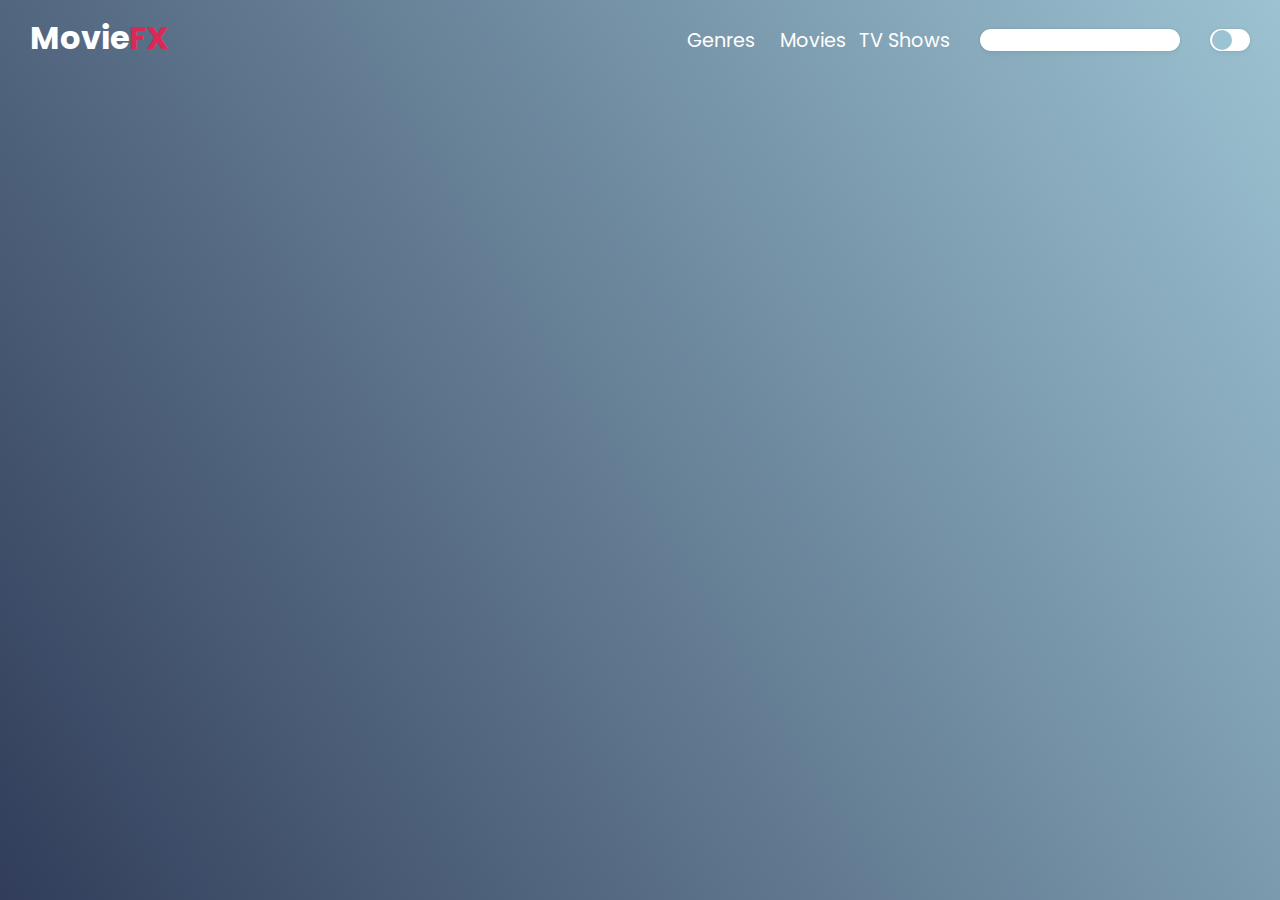
<file: index.html>
<!DOCTYPE html>
<html lang="en">
<head>
    <meta charset="UTF-8">
    <meta name="viewport" content="width=device-width, initial-scale=1.0">
    <!-- Google Font -->
    <!-- <link rel="preconnect" href="https://fonts.gstatic.com">
    <link href="https://fonts.googleapis.com/css2?family=Open+Sans&display=swap" rel="stylesheet"> -->

    <link rel="preconnect" href="https://fonts.gstatic.com">
    <link href="https://fonts.googleapis.com/css2?family=Poppins&display=swap" rel="stylesheet">


    <!-- Font Awesome (Icons) -->
    <link rel="stylesheet" href="https://cdnjs.cloudflare.com/ajax/libs/font-awesome/5.11.1/css/all.min.css" integrity="sha512-SUwyLkI1Wgm4aEZkDkwwigXaOI2HFLy1/YW73asun4sfvlkB9Ecl99+PHfCnfWD0FJjIuFTvWMM7BZPXCckpAA==" crossorigin="anonymous" />
    <!-- css & js -->
    <link rel="stylesheet" href="./Styles/style.css">
    <script src="app.js" defer></script>
    <title> MovieFx </title>

</head>
<body>
    <div class="body__wrapper">
        <!-- Nav Section -->
        <nav class="navbar">
            <div class="navbar__container">
                <div class="navbar__logo">
                    <a class="logo__link" href="index.html">
                        <h1 class="logo">Movie<span>FX</span><i class="fas fa-search"></i></h1>
                    </a>
                </div>
                <div class="navbar__rightside">
                    <ul class="navbar__menu">
                        <li class="navbar__link" id="genresLink">Genres</li>
                        <li class="navbar__link" id="trendingLink">Movies</li>
                        <li class="navbar__link" id="tvLink">TV Shows</li>
                    </ul>
                    <form class="navbar__searchbox">
                        <input type="text" class="searchbox__input">
                        <button type="submit" class="searchbox__submitbutton">
                            <i class="fas fa-search"></i>
                        </button>
                    </form>
                    <button class="navbar__darkmode">
                        <div class="darkmode__toggle">
                            <i class="fas fa-moon"></i>
                        </div>
                    </button>
                </div>
                <!-- Mobile Nav Section -->
                <div class="navbar__mobileSearch">
                    <div class="mobileSearch__logo">
                        <a class="mobileSearch__logoLink" href="Index.html">
                            <h1 class="logo">Movie<span>FX</span></h1>
                            <i class="fas fa-search"></i>
                        </a>
                    </div>
                    <input type="text" placeholder="" class="mobileSearch__input">
                    <div class="mobileSearch__hamburger">
                        <span class="hamburger__bar"></span>
                        <span class="hamburger__bar"></span>
                        <span class="hamburger__bar"></span>
                    </div>
                </div>
            </div>
        </nav>
        <!-- Main Body -->
        <div class="content">
            
        </div>
    </div>
</body>
</html>
</file>
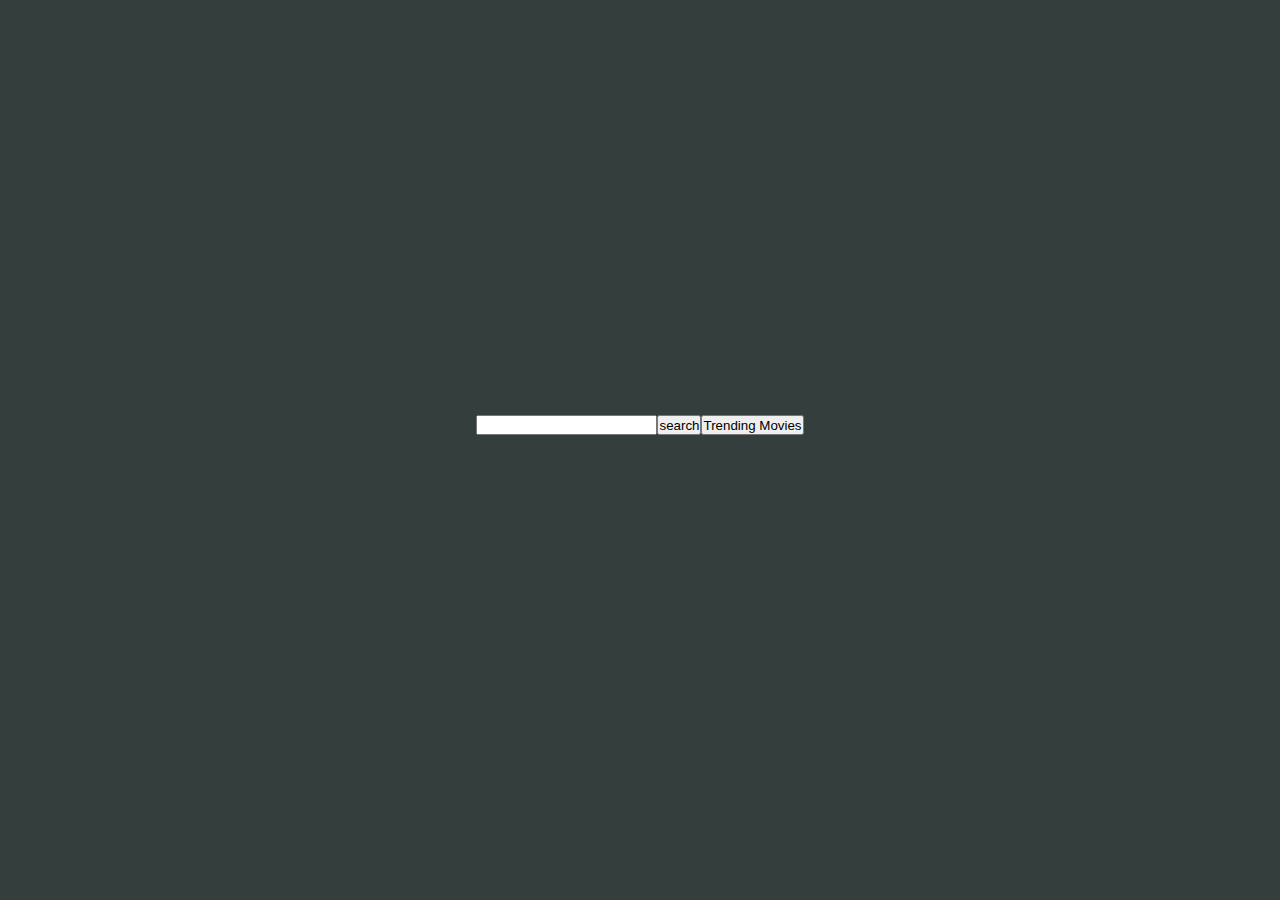
<file: FetchAPITesting/index.html>
<!DOCTYPE html>
<html lang="en">
<head>
    <meta charset="UTF-8">
    <meta name="viewport" content="width=device-width, initial-scale=1.0">
    <link rel="stylesheet" href="./style.css">
    <script src="app.js" defer></script>
    <title>Document</title>
</head>
<body>
    <div class="content">
        <div class="inputDiv">
            <input class="searchBox" type="text">
            <button class="searchButton" >search</button>
            <button class="trendingButton">Trending Movies</button>
        </div>
     
        <div class="movieSearchResults">
            
        </div>
    </div>
    
</body>
</html>
</file>
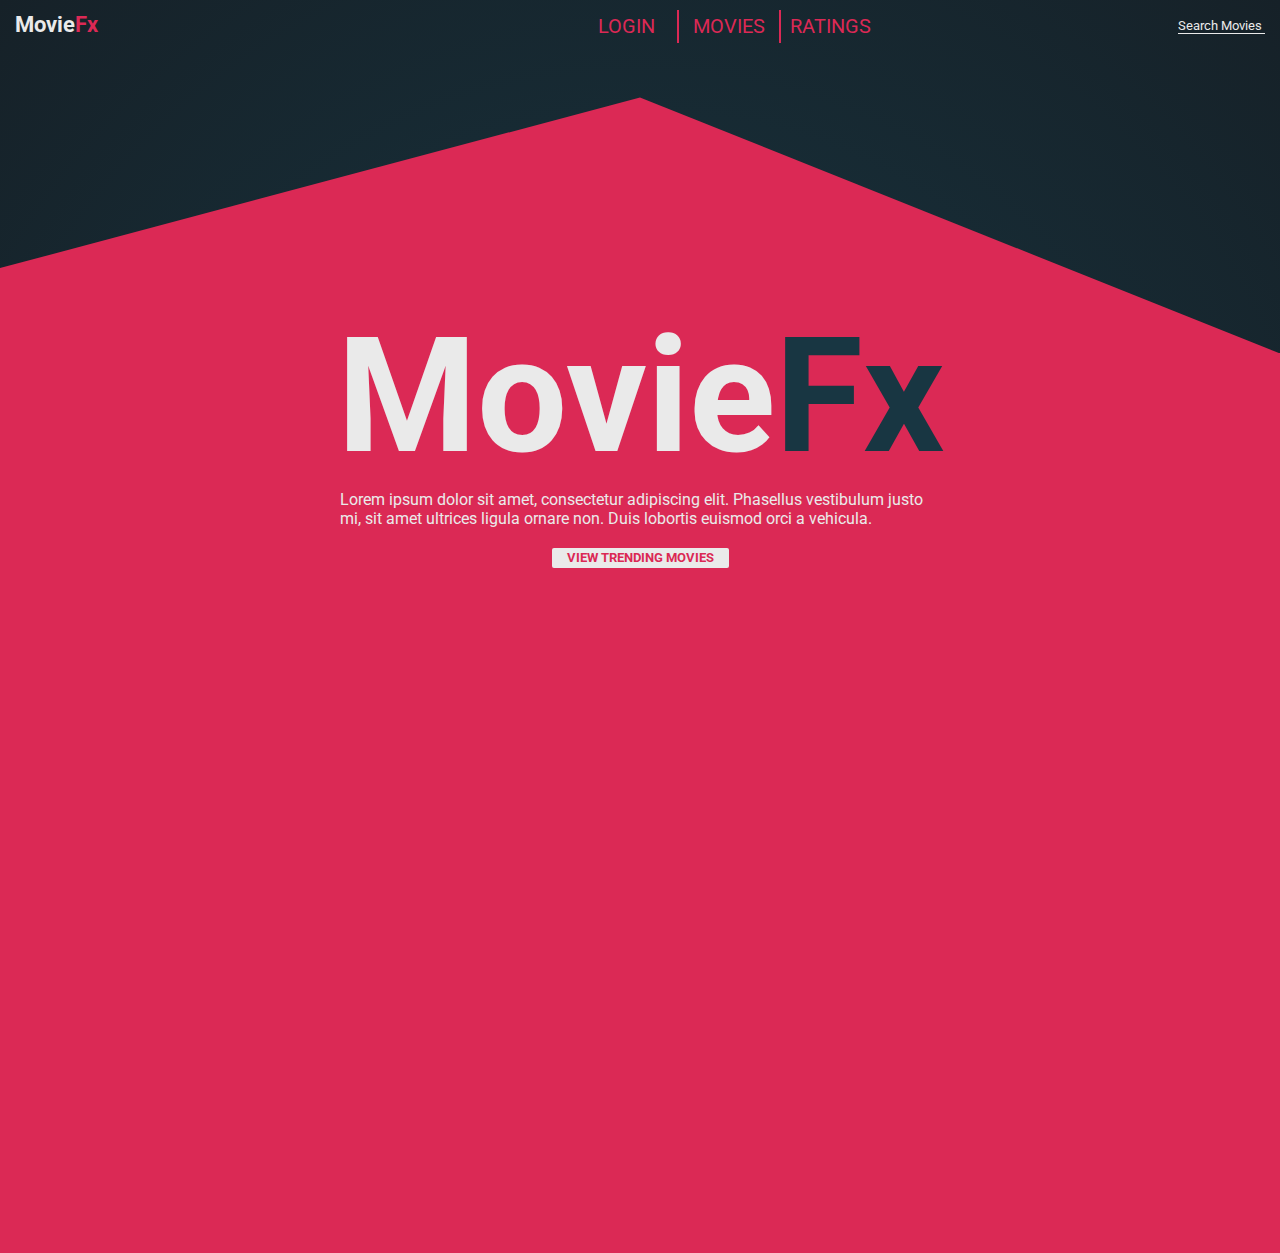
<file: jsMovies1.0/index.html>
<!DOCTYPE html>
<html lang="en">
<head>
    <meta charset="UTF-8">
    <meta name="viewport" content="width=device-width, initial-scale=1.0">
    <link rel="preconnect" href="https://fonts.gstatic.com">
    <link href="https://fonts.googleapis.com/css2?family=Roboto&display=swap" rel="stylesheet">
    <script src="app.js" defer></script>
    <link rel="stylesheet" href="style.css">
    <title>Movie Picker</title>
</head>
<body class="defaultBody">
    <header>
        <div class="logoContainer">
            <a class="logoLink" href="index.html">
                <h1 class="toolbarTitle"><span class="toolbarMovie">Movie</span>Fx</h1>
            </a>
        </div>
        <div class="toolBar">
            <ul>
                <li><button class="toolbarButtons">Login</button></li>
                <li class="divider"></li>
                <li><button class="toolbarButtons">Movies</button></li>
                <li class="divider"></li>
                <li><button class="toolbarButtons">Ratings</button></li>
            </ul>
        </div>
        <form class="inputContainer">
            <input placeholder="Search Movies" class="searchBar" type="text">
        </form>
        
    </header>

    <div class="content">

        <div class="svgContainer">
            <svg class="svgShape" xmlns="http://www.w3.org/2000/svg" viewBox="0 0 1440 320"><path fill="#DB2955" fill-opacity="1" d="M0,224L720,32L1440,320L1440,320L720,320L0,320Z"></path></svg>
        </div>

        <div class="raspberryBody">
            <div class="centralContentContainer">
                <div class="titleContainer">
                    <h1 class="mainTitle"><span class="movie">Movie</span>Fx</h1>
                </div>
                <p class="description">
                    Lorem ipsum dolor sit amet, consectetur adipiscing elit. 
                    Phasellus vestibulum justo mi, sit amet ultrices ligula 
                    ornare non. Duis lobortis euismod orci a vehicula. 
                </p>
    
                <button id="movieModeButton" class="viewMoviesButton">View Trending Movies</button>
            </div>
        </div>
    </div>   

    <div class="raspberryFooter">
        
    </div>

</body>
</html>
</file>
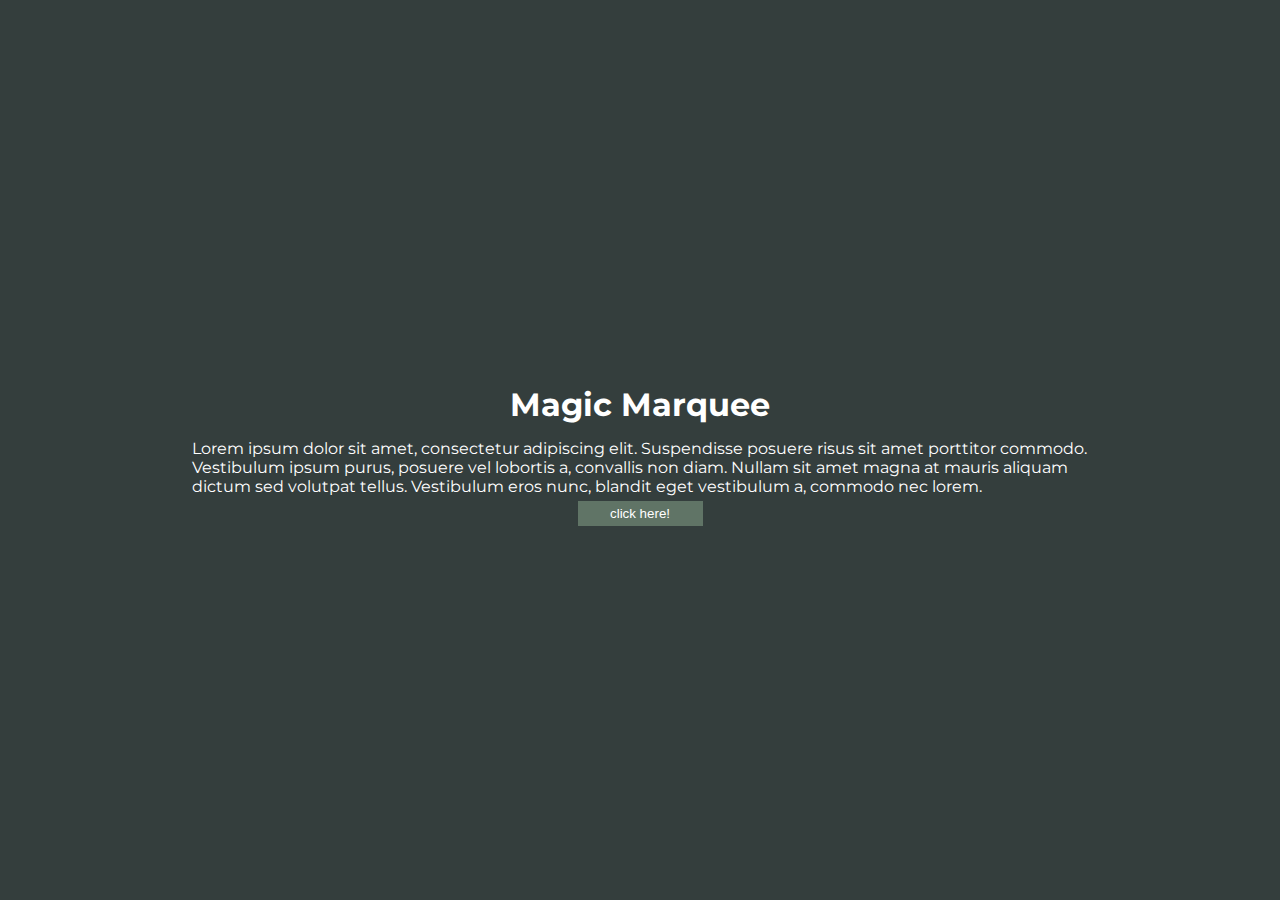
<file: AnimationTesting/test.html>
<!DOCTYPE html>
<html lang="en">
<head>
    <meta charset="UTF-8">
    <meta name="viewport" content="width=device-width, initial-scale=1.0">
    <link rel="preconnect" href="https://fonts.gstatic.com">
    <link href="https://fonts.googleapis.com/css2?family=Montserrat&display=swap" rel="stylesheet">
    <link rel="stylesheet" href="test.css">
    <script src="test.js" defer></script>
    <title>Document</title>
</head>
<body>
    <div class="contentContainer">
        <div class="textContainer">
            <h1>Magic Marquee</h1>
            <p>Lorem ipsum dolor sit amet, consectetur adipiscing elit. 
                Suspendisse posuere risus sit amet porttitor commodo. 
                Vestibulum ipsum purus, posuere vel lobortis a, 
                convallis non diam. Nullam sit amet magna at mauris aliquam 
                dictum sed volutpat tellus. Vestibulum eros nunc, blandit eget 
                vestibulum a, commodo nec lorem. 
            </p>
            <button class="button">click here!</button>
        </div>
    </div>
</body>
</html>
</file>
<file: Styles/style.css>
/* Variables & General Page Styling */
:root {
  --raspberry: #DB2955;
  --darkRaspberry: #C02148;
  --gunmetal: #183642;
  --spaceCadet: #313d5a;
  --darkSpaceCadet: #232b40;
  --midSpaceCadet: #465780;
  --lavenderBlue: #CBC5EA;
  --mixSpaceCadet: #5b7189;
  --platinum: #EAEAEA;
  --celadonGreen: #048A81;
  --modifiedSpaceCadet: #9cc3d2;
  font-size: 16px;
}

*, *::before, *::after {
  -webkit-box-sizing: border-box;
          box-sizing: border-box;
  padding: 0;
  margin: 0;
}

/* Body Styling*/
body, html {
  -webkit-box-sizing: inherit;
          box-sizing: inherit;
  height: 100%;
  width: 100%;
  font-family: 'Poppins', sans-serif;
}

.body__wrapper {
  height: -webkit-fit-content;
  height: -moz-fit-content;
  height: fit-content;
  min-height: 100%;
  width: 100%;
  background-color: var(--spaceCadet);
  background: #313d5a;
  background: linear-gradient(58deg, #313d5a 0%, #9cc3d2 100%);
  display: -webkit-box;
  display: -ms-flexbox;
  display: flex;
  -webkit-box-orient: vertical;
  -webkit-box-direction: normal;
      -ms-flex-direction: column;
          flex-direction: column;
  -webkit-box-align: center;
      -ms-flex-align: center;
          align-items: center;
  overflow-y: scroll;
  overflow-x: hidden;
  position: relative;
  height: 100%;
  /* background: rgb(49,61,90);
    background: linear-gradient(145deg, rgba(49,61,90,1) 0%, rgba(4,138,129,1) 100%); */
  /* background-color: var(--gunmetal);
    background: rgb(24,54,66);
    background: radial-gradient(circle, rgba(24,54,66,1) 0%, rgba(22,33,40,1) 100%); */
}

/* Animations */
@-webkit-keyframes moveUp {
  0% {
    margin-top: 0px;
    opacity: 1;
  }
  50% {
    opacity: 0.97;
  }
  100% {
    margin-top: -700px;
    opacity: 0;
  }
}
@keyframes moveUp {
  0% {
    margin-top: 0px;
    opacity: 1;
  }
  50% {
    opacity: 0.97;
  }
  100% {
    margin-top: -700px;
    opacity: 0;
  }
}

#animationUp {
  -webkit-animation: moveUp 500ms forwards ease;
          animation: moveUp 500ms forwards ease;
}

@-webkit-keyframes posterUp {
  0% {
    margin-top: 500px;
    opacity: 0;
  }
  40% {
    opacity: 0;
  }
  100% {
    margin-top: 0px;
    opacity: 1;
  }
}

@keyframes posterUp {
  0% {
    margin-top: 500px;
    opacity: 0;
  }
  40% {
    opacity: 0;
  }
  100% {
    margin-top: 0px;
    opacity: 1;
  }
}

#posterAnimationUp {
  -webkit-animation: posterUp 500ms forwards;
          animation: posterUp 500ms forwards;
}

/* Navbar */
.navbar {
  height: 80px;
  width: 100%;
  display: -webkit-box;
  display: -ms-flexbox;
  display: flex;
  -webkit-box-pack: center;
      -ms-flex-pack: center;
          justify-content: center;
}

.navbar__container {
  width: 100%;
  max-width: 1300px;
  height: 80px;
  display: -webkit-box;
  display: -ms-flexbox;
  display: flex;
  -webkit-box-pack: justify;
      -ms-flex-pack: justify;
          justify-content: space-between;
  -webkit-box-align: center;
      -ms-flex-align: center;
          align-items: center;
}

/* Navbar logo */
.navbar__logo {
  height: 80px;
  margin: auto 30px;
  display: -webkit-box;
  display: -ms-flexbox;
  display: flex;
  -webkit-box-align: center;
      -ms-flex-align: center;
          align-items: center;
  position: relative;
  z-index: 99;
}

.navbar__logo .fa-search {
  color: var(--platinum);
  font-size: 1.65rem;
}

.logo__link {
  text-decoration: none;
}

.logo {
  color: white;
  font-size: 2rem;
  padding-bottom: 4px;
}

.navbar__logo span {
  color: var(--raspberry);
}

/* Navbar list + search + darkmode */
.navbar__rightside {
  height: 80px;
  width: -webkit-fit-content;
  width: -moz-fit-content;
  width: fit-content;
  display: -webkit-box;
  display: -ms-flexbox;
  display: flex;
  -webkit-box-align: center;
      -ms-flex-align: center;
          align-items: center;
  position: relative;
  z-index: 1;
}

/* Navbar List */
.navbar__menu {
  height: 100%;
  width: 275px;
  font-size: 1.2rem;
  list-style: none;
  display: -webkit-box;
  display: -ms-flexbox;
  display: flex;
  -webkit-box-orient: horizontal;
  -webkit-box-direction: normal;
      -ms-flex-direction: row;
          flex-direction: row;
  -webkit-box-pack: justify;
      -ms-flex-pack: justify;
          justify-content: space-between;
  -webkit-box-align: center;
      -ms-flex-align: center;
          align-items: center;
}

.navbar__link {
  display: -webkit-box;
  display: -ms-flexbox;
  display: flex;
  -webkit-box-align: center;
      -ms-flex-align: center;
          align-items: center;
  -webkit-box-pack: center;
      -ms-flex-pack: center;
          justify-content: center;
  height: 60%;
  width: 100%;
  color: white;
  -webkit-transition: color 250ms ease-in-out;
  transition: color 250ms ease-in-out;
  font-size: 1.2rem;
  cursor: pointer;
  position: relative;
}

.navbar__link::after {
  position: absolute;
  content: '';
  background: var(--raspberry);
  height: 2px;
  bottom: 0;
  -webkit-transition: width 250ms ease-in-out, left 250ms ease-in-out;
  transition: width 250ms ease-in-out, left 250ms ease-in-out;
  width: 0;
  left: 50%;
}

.navbar__link:hover::after {
  width: 100%;
  left: 0;
}

.navbar__link:hover {
  color: var(--raspberry);
}

/* Navbar Search */
.navbar__searchbox {
  height: 22.5px;
  width: 200px;
  margin-left: 30px;
  outline: none;
  border: transparent solid;
  background-color: #fff;
  border-radius: 20px;
  padding: 0px 4px;
  display: -webkit-box;
  display: -ms-flexbox;
  display: flex;
  -webkit-box-align: center;
      -ms-flex-align: center;
          align-items: center;
  -webkit-box-pack: justify;
      -ms-flex-pack: justify;
          justify-content: space-between;
  -webkit-box-shadow: 0 0 1px 1px rgba(0, 0, 0, 0.03), 0 0 2px 2px rgba(0, 0, 0, 0.02), 0 4px 4px rgba(0, 0, 0, 0.01), 0 6px 8px rgba(0, 0, 0, 0.01);
          box-shadow: 0 0 1px 1px rgba(0, 0, 0, 0.03), 0 0 2px 2px rgba(0, 0, 0, 0.02), 0 4px 4px rgba(0, 0, 0, 0.01), 0 6px 8px rgba(0, 0, 0, 0.01);
}

.navbar__searchbox:hover .fa-search {
  color: var(--raspberry);
}

.searchbox__input {
  background-color: transparent;
  border: none;
  outline: none;
  width: 85%;
  height: 100%;
  color: var(--spaceCadet);
}

.searchbox__submitbutton {
  border: none;
  background-color: transparent;
  outline: none;
}

.fa-search {
  color: var(--spaceCadet);
  cursor: pointer;
}

/* Navbar darkmode toggle */
.navbar__darkmode {
  width: 40px;
  height: 22.5px;
  background-color: white;
  margin: auto 30px;
  border: transparent 3px solid;
  border-radius: 25px;
  display: -webkit-box;
  display: -ms-flexbox;
  display: flex;
  -webkit-box-pack: center;
      -ms-flex-pack: center;
          justify-content: center;
  -webkit-box-align: center;
      -ms-flex-align: center;
          align-items: center;
  cursor: pointer;
  -webkit-box-shadow: 0 0 1px 1px rgba(0, 0, 0, 0.03), 0 0 2px 2px rgba(0, 0, 0, 0.02), 0 4px 4px rgba(0, 0, 0, 0.01), 0 6px 8px rgba(0, 0, 0, 0.01);
          box-shadow: 0 0 1px 1px rgba(0, 0, 0, 0.03), 0 0 2px 2px rgba(0, 0, 0, 0.02), 0 4px 4px rgba(0, 0, 0, 0.01), 0 6px 8px rgba(0, 0, 0, 0.01);
}

.navbar__darkmode:hover .fa-moon {
  color: var(--raspberry);
}

.navbar__darkmode:focus {
  outline: none;
}

.darkmode__toggle {
  height: 19.5px;
  width: 19.5px;
  background-color: var(--modifiedSpaceCadet);
  border-radius: 25px;
  margin-right: 15px;
  margin-left: -1px;
  display: -webkit-box;
  display: -ms-flexbox;
  display: flex;
  -webkit-box-pack: center;
      -ms-flex-pack: center;
          justify-content: center;
  -webkit-box-align: center;
      -ms-flex-align: center;
          align-items: center;
  -webkit-transition: all 250ms ease;
  transition: all 250ms ease;
  -webkit-transition-timing-function: cubic-bezier(0, 1.78, 0.61, 0.76);
          transition-timing-function: cubic-bezier(0, 1.78, 0.61, 0.76);
}

.darkmode__toggle.active {
  margin-right: -0.5px;
  margin-left: 15px;
}

.fa-moon {
  color: var(--spaceCadet);
  margin-left: -1px;
}

.fa-moon.active {
  color: var(--raspberry);
  margin-left: -1px;
}

.navbar__mobileSearch {
  display: none;
}

/* Main Content */
.content {
  height: 100%;
  width: 100%;
  display: -webkit-box;
  display: -ms-flexbox;
  display: flex;
  -webkit-box-pack: center;
      -ms-flex-pack: center;
          justify-content: center;
  -webkit-box-align: center;
      -ms-flex-align: center;
          align-items: center;
}

.content__container {
  height: 100%;
  width: 90%;
  max-width: 1300px;
}

/* Movie Mode Elements */
.content__container {
  margin: 5px;
  width: auto;
  max-width: 1200px;
  display: -webkit-box;
  display: -ms-flexbox;
  display: flex;
  -webkit-box-pack: center;
      -ms-flex-pack: center;
          justify-content: center;
  -ms-flex-wrap: wrap;
      flex-wrap: wrap;
  position: relative;
  z-index: 0;
}

.moviePosters {
  margin: 10px 10px;
  border-radius: 10px;
  width: -webkit-fit-content;
  width: -moz-fit-content;
  width: fit-content;
  height: 275px;
  -webkit-transition: -webkit-transform 200ms ease-in-out;
  transition: -webkit-transform 200ms ease-in-out;
  transition: transform 200ms ease-in-out;
  transition: transform 200ms ease-in-out, -webkit-transform 200ms ease-in-out;
  cursor: pointer;
  position: relative;
  overflow: hidden;
}

.moviePosters::after {
  content: '';
  display: block;
  position: absolute;
  z-index: 1;
  width: 100%;
  left: 0;
  bottom: 0;
  height: 0;
  background: #db2955;
  background: -webkit-gradient(linear, left bottom, left top, from(#db2955), to(rgba(219, 41, 85, 0)));
  background: linear-gradient(0deg, #db2955 0%, rgba(219, 41, 85, 0) 100%);
  opacity: 0.7;
  -webkit-transition: height 200ms ease;
  transition: height 200ms ease;
}

.moviePosters:hover::after {
  height: 100%;
}

.moviePosters:hover {
  -webkit-transform: scale(1.025);
          transform: scale(1.025);
}

.moviePosters__info {
  display: none;
  position: absolute;
  z-index: 99;
  bottom: 10px;
  left: 10px;
  width: 100%;
  color: var(--platinum);
  height: -webkit-fit-content;
  height: -moz-fit-content;
  height: fit-content;
  font-size: 0.7rem;
}

.moviePosters__info .fa-star {
  margin-right: 5px;
  font-size: 1rem;
}

.moviePosters:hover .moviePosters__info {
  display: -webkit-box;
  display: -ms-flexbox;
  display: flex;
  -webkit-box-align: center;
      -ms-flex-align: center;
          align-items: center;
}

.viewmode {
  width: 100%;
  height: 100%;
  position: absolute;
  z-index: 0;
  top: 0;
  left: 0;
  display: -webkit-box;
  display: -ms-flexbox;
  display: flex;
  -webkit-box-pack: center;
      -ms-flex-pack: center;
          justify-content: center;
  -webkit-box-align: center;
      -ms-flex-align: center;
          align-items: center;
  background-size: cover;
}

.viewmode::after {
  content: '';
  position: absolute;
  bottom: 0;
  right: 0;
  width: 100%;
  height: 100%;
  opacity: 0.85;
  background: #db2955;
  background: -webkit-gradient(linear, right top, left top, from(#db2955), to(rgba(219, 41, 85, 0)));
  background: linear-gradient(270deg, #db2955 0%, rgba(219, 41, 85, 0) 100%);
  -webkit-transition: all 250ms ease-in-out;
  transition: all 250ms ease-in-out;
  pointer-events: none;
}

.viewmode::before {
  content: '';
  position: absolute;
  bottom: 0;
  right: 0;
  width: 100%;
  height: 100%;
  opacity: 0.3;
  background: black;
}

.viewmode__card {
  width: 93%;
  max-width: 1200px;
  height: -webkit-fit-content;
  height: -moz-fit-content;
  height: fit-content;
  position: relative;
  z-index: 1;
  border-radius: 5px;
  background-color: transparent;
  display: -webkit-box;
  display: -ms-flexbox;
  display: flex;
  -webkit-box-align: center;
      -ms-flex-align: center;
          align-items: center;
  -webkit-box-pack: justify;
      -ms-flex-pack: justify;
          justify-content: space-between;
  position: relative;
  color: white;
}

.viewmode__poster {
  width: -webkit-fit-content;
  width: -moz-fit-content;
  width: fit-content;
  height: -webkit-fit-content;
  height: -moz-fit-content;
  height: fit-content;
  margin: 20px;
  border-radius: 15px;
  overflow: hidden;
  min-width: 340px;
  max-height: 510px;
}

.viewmode__info {
  display: -webkit-box;
  display: -ms-flexbox;
  display: flex;
  -webkit-box-orient: vertical;
  -webkit-box-direction: normal;
      -ms-flex-direction: column;
          flex-direction: column;
  -ms-flex-pack: distribute;
      justify-content: space-around;
  height: 500px;
  margin-right: 20px;
  font-size: 1.3rem;
}

.info__title {
  font-size: 4.5rem;
  text-transform: uppercase;
  font-weight: bold;
}

.rating {
  font-size: 1.45rem;
  width: 125px;
  display: -webkit-box;
  display: -ms-flexbox;
  display: flex;
  min-width: -webkit-fit-content;
  min-width: -moz-fit-content;
  min-width: fit-content;
  -webkit-box-pack: justify;
      -ms-flex-pack: justify;
          justify-content: space-between;
}

.rating .ratingbox {
  width: 75px;
  height: 35px;
  background-color: var(--raspberry);
  display: -webkit-box;
  display: -ms-flexbox;
  display: flex;
  -webkit-box-align: center;
      -ms-flex-align: center;
          align-items: center;
  -webkit-box-pack: center;
      -ms-flex-pack: center;
          justify-content: center;
  border-radius: 3px;
  padding-top: 3px;
  margin-right: 12.5px;
}

.rating .ratingbox .fa-star {
  font-size: 1.2rem;
  margin-right: 3px;
  margin-bottom: 4px;
}

.rating .info__numberofratings {
  text-align: center;
  display: -webkit-box;
  display: -ms-flexbox;
  display: flex;
  -webkit-box-align: center;
      -ms-flex-align: center;
          align-items: center;
  font-size: 1.1rem;
}

.viewmode__exitbutton {
  width: -webkit-fit-content;
  width: -moz-fit-content;
  width: fit-content;
  position: absolute;
  width: 35px;
  height: 35px;
  display: -webkit-box;
  display: -ms-flexbox;
  display: flex;
  -webkit-box-pack: center;
      -ms-flex-pack: center;
          justify-content: center;
  -webkit-box-align: center;
      -ms-flex-align: center;
          align-items: center;
  cursor: pointer;
  top: -30px;
  left: 20px;
  font-size: 2rem;
  -webkit-transition: all 300ms ease;
  transition: all 300ms ease;
}

.viewmode__buttoncontainer {
  color: white;
  margin-top: 15px;
}

.viewmode__buttoncontainer .viewmode__buttontrailer {
  width: 190px;
  height: 50px;
  background-color: var(--raspberry);
  border: 1px var(--raspberry) solid;
  border-radius: 4px;
  color: white;
  font-size: 1.2rem;
  margin-right: 10px;
  cursor: pointer;
  -webkit-transition: -webkit-transform 200ms ease-in-out;
  transition: -webkit-transform 200ms ease-in-out;
  transition: transform 200ms ease-in-out;
  transition: transform 200ms ease-in-out, -webkit-transform 200ms ease-in-out;
}

.viewmode__buttoncontainer .viewmode__buttontrailer:hover {
  -webkit-transform: scale(1.03);
          transform: scale(1.03);
  background-color: var(--darkRaspberry);
}

.viewmode__buttoncontainer .viewmode__buttonfav {
  width: 190px;
  height: 50px;
  background-color: white;
  border: 1px transparent solid;
  border-radius: 4px;
  color: var(--raspberry);
  font-size: 1.2rem;
  cursor: pointer;
  -webkit-transition: all 200ms ease-in-out;
  transition: all 200ms ease-in-out;
}

.viewmode__buttoncontainer .viewmode__buttonfav:hover {
  -webkit-transform: scale(1.03);
          transform: scale(1.03);
  background-color: var(--platinum);
}

.slider {
  position: relative;
  z-index: 0;
  width: 1280px;
  overflow: hidden;
  height: 675px;
  border-radius: 15px;
  display: -webkit-box;
  display: -ms-flexbox;
  display: flex;
  -webkit-box-align: center;
      -ms-flex-align: center;
          align-items: center;
  cursor: pointer;
  -webkit-transition: all 400ms ease;
  transition: all 400ms ease;
}

.slider::after {
  content: '';
  position: absolute;
  bottom: 0;
  width: 100%;
  height: 60%;
  opacity: 0.45;
  background: #db2955;
  background: -webkit-gradient(linear, left bottom, left top, from(#db2955), to(rgba(219, 41, 85, 0)));
  background: linear-gradient(0deg, #db2955 0%, rgba(219, 41, 85, 0) 100%);
  -webkit-transition: all 250ms ease-in-out;
  transition: all 250ms ease-in-out;
  pointer-events: none;
}

.slider:hover::after {
  opacity: 0.7;
  height: 60%;
}

.slider:hover .sliderTitle {
  opacity: 0.95;
}

.slider .slider__inner {
  width: -webkit-fit-content;
  width: -moz-fit-content;
  width: fit-content;
  display: -webkit-box;
  display: -ms-flexbox;
  display: flex;
  -webkit-box-align: center;
      -ms-flex-align: center;
          align-items: center;
  position: absolute;
  left: 0;
  -webkit-transition: left 400ms ease;
  transition: left 400ms ease;
}

.slider .backdropimage {
  width: 1280px;
  position: relative;
  left: auto;
  color: white;
  -webkit-transition: left 400ms ease;
  transition: left 400ms ease;
}

.slider .sliderTitle {
  position: absolute;
  z-index: 1;
  left: 20px;
  bottom: 7px;
  font-size: 1.2rem;
  opacity: 0.75;
  color: white;
  -webkit-transition: left 200ms ease, opacity 200ms ease;
  transition: left 200ms ease, opacity 200ms ease;
}

.slider .sliderTitle .backdropinfo {
  background: #eaeaea;
  background: linear-gradient(93deg, #eaeaea 0%, white 100%);
  -webkit-background-clip: text;
  -webkit-text-fill-color: transparent;
}

.slider .arrowleft {
  width: 40px;
  height: 40px;
  display: -webkit-box;
  display: -ms-flexbox;
  display: flex;
  -webkit-box-pack: center;
      -ms-flex-pack: center;
          justify-content: center;
  -webkit-box-align: center;
      -ms-flex-align: center;
          align-items: center;
  cursor: pointer;
  position: absolute;
  z-index: 99;
  left: 15px;
  top: 47%;
  font-size: 2.5rem;
  color: white;
  -webkit-transition: -webkit-transform 200ms ease-in-out;
  transition: -webkit-transform 200ms ease-in-out;
  transition: transform 200ms ease-in-out;
  transition: transform 200ms ease-in-out, -webkit-transform 200ms ease-in-out;
}

.slider .arrowleft:hover {
  -webkit-transform: scale(1.15);
          transform: scale(1.15);
}

.slider .arrowright {
  width: 40px;
  height: 40px;
  display: -webkit-box;
  display: -ms-flexbox;
  display: flex;
  -webkit-box-pack: center;
      -ms-flex-pack: center;
          justify-content: center;
  -webkit-box-align: center;
      -ms-flex-align: center;
          align-items: center;
  cursor: pointer;
  position: absolute;
  z-index: 99;
  right: 15px;
  top: 47%;
  font-size: 2.5rem;
  color: white;
  -webkit-transition: -webkit-transform 200ms ease-in-out;
  transition: -webkit-transform 200ms ease-in-out;
  transition: transform 200ms ease-in-out;
  transition: transform 200ms ease-in-out, -webkit-transform 200ms ease-in-out;
}

.slider .arrowright:hover {
  -webkit-transform: scale(1.15);
          transform: scale(1.15);
}

/* Mobile Media Query */
@media screen and (max-width: 860px) {
  .navbar__searchbox {
    display: none;
  }
  /* Mobile search box nav */
  .navbar__container {
    -webkit-box-pack: center;
        -ms-flex-pack: center;
            justify-content: center;
  }
  .navbar__mobileSearch {
    display: block;
    position: relative;
    z-index: 99;
    width: 90%;
    background-color: var(--mixSpaceCadet);
    border: var(--mixSpaceCadet) 3px solid;
    border-radius: 10px;
    display: -webkit-box;
    display: -ms-flexbox;
    display: flex;
    -webkit-box-pack: justify;
        -ms-flex-pack: justify;
            justify-content: space-between;
    -webkit-box-shadow: 0 0 1px 1px rgba(0, 0, 0, 0.03), 0 0 2px 2px rgba(0, 0, 0, 0.02), 0 4px 4px rgba(0, 0, 0, 0.01), 0 6px 8px rgba(0, 0, 0, 0.01);
            box-shadow: 0 0 1px 1px rgba(0, 0, 0, 0.03), 0 0 2px 2px rgba(0, 0, 0, 0.02), 0 4px 4px rgba(0, 0, 0, 0.01), 0 6px 8px rgba(0, 0, 0, 0.01);
  }
  /* Mobile Logo */
  .navbar__logo {
    display: none;
  }
  .mobileSearch__logoLink {
    display: -webkit-box;
    display: -ms-flexbox;
    display: flex;
    -webkit-box-orient: horizontal;
    -webkit-box-direction: normal;
        -ms-flex-direction: row;
            flex-direction: row;
    -webkit-box-align: center;
        -ms-flex-align: center;
            align-items: center;
    width: 130px;
    background-color: transparent;
    border-radius: 10px;
    padding: 0px 10px;
    position: relative;
    z-index: 1;
    text-decoration: none;
  }
  .mobileSearch__logo {
    width: auto;
  }
  .mobileSearch__logo .fa-search {
    font-size: 1.1rem;
    color: var(--platinum);
    margin-left: 5px;
  }
  .logo {
    font-size: 1.5rem;
    color: var(--platinum);
  }
  .logo span {
    color: var(--raspberry);
  }
  /* Mobile search input */
  .mobileSearch__input {
    width: 90%;
    margin: auto 2px;
    border: none;
    background-color: transparent;
    font-size: 1.5rem;
    color: var(--platinum);
  }
  .mobileSearch__input:focus {
    outline: none;
  }
  /* Mobile hamburger menu */
  .mobileSearch__hamburger {
    width: -webkit-fit-content;
    width: -moz-fit-content;
    width: fit-content;
    margin: 7.5px 10px;
    padding: 1px 0px;
    max-width: 80px;
    height: 22.5px;
    padding-top: 1px;
    cursor: pointer;
    -webkit-transition: all 300ms ease;
    transition: all 300ms ease;
  }
  .hamburger__bar {
    display: block;
    width: 30px;
    height: 2px;
    background-color: var(--platinum);
    -webkit-transition: all 300ms ease;
    transition: all 300ms ease;
  }
  .hamburger__bar:not(:nth-child(1)) {
    margin-top: 6px;
  }
  .hamburger__bar:nth-child(2) {
    -webkit-transform: translateX(-8px);
            transform: translateX(-8px);
  }
  /* Mobile hamburger menu (.active) */
  .hamburger__bar.active:nth-child(1) {
    -webkit-transform: rotate(405deg) translateY(11px);
            transform: rotate(405deg) translateY(11px);
  }
  .hamburger__bar.active:nth-child(2) {
    -webkit-transform: translateX(4px);
            transform: translateX(4px);
    opacity: 0;
  }
  .hamburger__bar.active:nth-child(3) {
    -webkit-transform: rotate(-45deg) translateY(-11px);
            transform: rotate(-45deg) translateY(-11px);
  }
  /* Mobile dropdown menu (rightside div is dropdown) */
  .navbar__rightside {
    -webkit-box-orient: vertical;
    -webkit-box-direction: normal;
        -ms-flex-direction: column;
            flex-direction: column;
    background-color: var(--mixSpaceCadet);
    /* background: rgb(70,87,128);
        background: linear-gradient(90deg, rgba(70,87,128,1) 0%, rgba(49,61,90,1) 100%); */
    height: -webkit-fit-content;
    height: -moz-fit-content;
    height: fit-content;
    -ms-flex-pack: distribute;
        justify-content: space-around;
    height: 0px;
    width: 90%;
    position: absolute;
    top: 45px;
    opacity: 1;
    overflow: hidden;
    border-radius: 7.5px;
    -webkit-transition: all 300ms ease;
    transition: all 300ms ease;
  }
  .navbar__link {
    color: var(--platinum);
    width: -webkit-fit-content;
    width: -moz-fit-content;
    width: fit-content;
  }
  .navbar__link:hover {
    color: var(--raspberry);
  }
  .navbar__menu {
    -webkit-box-orient: vertical;
    -webkit-box-direction: normal;
        -ms-flex-direction: column;
            flex-direction: column;
    -ms-flex-pack: distribute;
        justify-content: space-around;
  }
  .navbar__darkmode {
    margin-top: 20px;
  }
  /* Mobile dropdown menu (.active) */
  .navbar__rightside.active {
    top: 50px;
    height: 300px;
    opacity: 1;
    padding: 0% 0px 5% 0px;
  }
}

@media screen and (max-width: 1215px) {
  .slider .backdropimage .backdropinfo {
    font-size: 1.2rem;
  }
  .slider .sliderTitle {
    position: fixed;
    left: 19px;
    top: 669px;
  }
  .slider .arrowleft {
    position: fixed;
    top: 397px;
  }
  .slider .arrowright {
    position: fixed;
    top: 397px;
    right: 30px;
  }
}

@media screen and (max-width: 860px) {
  .slider {
    width: 780px;
    height: 425px;
    -webkit-transition: all 300ms ease;
    transition: all 300ms ease;
  }
  .slider .backdropimage {
    width: 780px;
    -webkit-transition: all 300ms ease;
    transition: all 300ms ease;
  }
  .slider .sliderTitle {
    position: fixed;
    left: 35px;
    top: 425px;
    font-size: 0.75rem;
    -webkit-transition: all 300ms ease;
    transition: all 300ms ease;
  }
  .slider .arrowleft {
    position: fixed;
    top: 280px;
    left: 20px;
  }
  .slider .arrowright {
    position: fixed;
    top: 280px;
    right: 35px;
  }
}
/*# sourceMappingURL=style.css.map */
</file>
<file: FetchAPITesting/style.css>
:root {
    --outerSpaceCrayola: #343E3D;
    --xanadu: #607466;
    --turquoiseGreen: #AEDCC0;
    --silverPink: #D5B9B2;
    --mistyRose: #FFE3DC;
    font-family: 'Montserrat', sans-serif;
}

*, *::before, *::after {
    margin: 0;
    padding: 0;
    box-sizing: border-box;
}

body {
    box-sizing: inherit;
    height: 100vh;   
    background-color: var(--outerSpaceCrayola);
}


.content {
    width: 100%;
    height: 100vh;
    display: flex;
    justify-content: center;
    align-items: center;
    flex-direction: column;
}

.inputDiv {
    width: 100%;
    height: 100px;
    display: flex;
    justify-content: center;
    align-items: center;
}

input {
    height: 20px;
}

button {
    height: 20px;
}

.movieSearchResults {
    width: 100%;
    height: 50px;
}

.movie {
    margin: 5%;
    width: auto;
    display: flex;
    justify-content: center;
    flex-wrap: wrap;
}

img {
    background-color: var(--gunmetal);
    margin: 15px;
}
</file>
<file: jsMovies1.0/style.css>
/* Variables & General Page Styling */
:root {
    --raspberry: #DB2955;
    --gunmetal: #183642;
    --spaceCadet: #313d5a;
    --lavenderBlue: #CBC5EA;
    --platinum: #EAEAEA;
    --celadonGreen: #048A81;
    font-size: 16px;
}

*, *::before, *::after {
    box-sizing: border-box;
    padding: 0;
    margin: 0;
    font-family: 'Roboto', sans-serif;
}

.defaultBody {
    box-sizing: inherit;
    background-color: var(--gunmetal);
    background: rgb(24,54,66);
    background: radial-gradient(circle, rgba(24,54,66,1) 0%, rgba(22,33,40,1) 100%);
}

.postAnimationBody {
    box-sizing: inherit;
    background-color: var(--raspberry);
}

/* Header & Nav Toolbar */
header {
    display: flex;
    flex-direction: row;
    justify-content: space-between;
    padding-bottom: 30px;
}

.toolBar {
    display: flex;
    flex-direction: row;
    justify-content: center;
    padding-top: 10px;
}

.toolBar > ul {
    display: flex;
    flex-direction: row;
    justify-content: space-around;
    list-style-type: none;
    width: 40%;
}

.divider {
    border-left: 2px solid var(--raspberry);
}

.dividerAfter {
    border-left: 2px solid var(--gunmetal);
}

.logoContainer {
    padding-top: 11.5px;
    padding-left: 15px;
}

.logoLink {
    text-decoration: none;
}

.inputContainer {
    padding-top: 15px;
    padding-right: 15px;
}

.searchBar {
    background-color: transparent;
    border: none;
    border-bottom: 1px var(--platinum) solid;
    color: var(--platinum);
    width: 87.5px;
}

.searchBar:hover {
    opacity: .75;
}

.searchBar:active, 
.searchBar:focus {
    outline: none;
}

.searchBar::placeholder {
    color: var(--platinum);
}

.searchBar:focus::placeholder {
    color: transparent;
}

.toolbarTitle {
    color: var(--raspberry);
    font-size: 22px;
}

.toolbarTitleAfter {
    color: var(--gunmetal);
    font-size: 22px;
}

.toolbarMovie {
    color: var(--platinum);
}

/* Toolbar Buttons */
.toolbarButtons {
    cursor: pointer;
    border: none;
    text-transform: uppercase;
    background-color: transparent;
    color: var(--raspberry);
    font-size: 20px;
    width: 100px;
    height: 32.5px;
}

.toolbarButtons:hover {
    color: var(--platinum);
    font-weight: bold;
}

.toolbarButtons:active,
.toolbarButtons:focus {
    outline: none;
    border: none;
}

/* Toolbar Buttons After Moviemode Animation */
.toolbarButtonsAfter {
    cursor: pointer;
    border: none;
    text-transform: uppercase;
    background-color: transparent;
    color: var(--gunmetal);
    font-size: 20px;
    width: 100px;
    height: 32.5px;
}

.toolbarButtonsAfter:hover {
    color: var(--platinum);
    font-weight: bold;
}

.toolbarButtonsAfter:active,
.toolbarButtonsAfter:focus {
    outline: none;
    border: none;
}

/* Main Page Content */
.content {
    margin-top: -4px;
    width: 100%;
    display: flex;
    flex-direction: column;
    align-items: center;
}

.raspberryBody {
    background-color: var(--raspberry);
    width: 100%;
    height: 100vh;
    display: flex;
    flex-direction: column;
    align-items: center;
}

.raspberryFooter {
    background-color: var(--raspberry);
    bottom: 0;
    width: 100%;
    height: 20%;
    position: absolute;
    z-index: -1;
}

.centralContentContainer {
    background-color: var(--raspberry);
    margin-top: -50px;
    width: 600px;
    display: flex;
    flex-direction: column;
    align-items: center;
}

.svgContainer {
    width: 100%;
    background-color: transparent;
    margin-bottom: -4px;
}

/* Movie Mode Elements */ 
.movieModeContainer {
    opacity: 0;
    margin: 5%;
    width: auto;
    display: flex;
    justify-content: center;
    flex-wrap: wrap;
}

.moviePosters {
    margin: 15px;
}

/* Animations */
@keyframes moveUp {
    0% {
        margin-top: 0px;
        opacity: 1;
    }
    50% {
        opacity: 0.97;
    }
    100% {
        margin-top: -700px;
        opacity: 0;
    }
}

#animationUp {
    animation: moveUp 500ms forwards ease;
}

@keyframes posterUp {
    0% {
        margin-top: 500px;
        opacity: 0;
    }
    100% {
        margin-top: 0px;
        opacity: 1;
    }
}

#posterAnimationUp {
    animation: posterUp 500ms forwards;
}

/* Title, Description and Movie Button */
.mainTitle {
    color: var(--gunmetal);
    font-size: 10rem;
}

.movie {
    color: var(--platinum);
}

.description {
    color: var(--platinum);
}

.viewMoviesButton {
    background-color: var(--platinum);
    border: none;
    text-transform: uppercase;
    margin-top: 20px;
    padding: 2.5px 15px;
    font-weight: bold;
    color: var(--raspberry);
    border-radius: 2px;
}

.viewMoviesButton:hover {
    background-color: var(--gunmetal);
    color: var(--platinum);
}
.viewMoviesButton:active,
.viewMoviesButton:focus {
    border: none;
    outline: none;
}

@media screen and (max-width: 900px) {
    
}
</file>
<file: AnimationTesting/test.css>
:root {
    --outerSpaceCrayola: #343E3D;
    --xanadu: #607466;
    --turquoiseGreen: #AEDCC0;
    --silverPink: #D5B9B2;
    --mistyRose: #FFE3DC;
    font-family: 'Montserrat', sans-serif;
}

*, *::before, *::after {
    margin: 0;
    padding: 0;
    box-sizing: border-box;
}

body {
    box-sizing: inherit;
    height: 100vh;   
    background-color: var(--outerSpaceCrayola);
}

/* Divs */
.contentContainer {
    width: 100%;
    height: 100vh;
    display: flex;
    justify-content: center;
    align-items: center;
}

.contentContainerMovie {
    width: 100%;
    display: flex;
    justify-content: center;
    align-items: center;
}

.textContainer {
    width: 70%;
    display: flex;
    justify-content: center;
    align-items: center;
    text-align: left;
    flex-direction: column;
    color: white;
}

/* Text Container Elements */
h1 {
    margin: 10px;
}

p {
    margin: 5px 0px 5px 0px;
}
.button {
    width: 125px;
    height: 25px;
    background-color: var(--xanadu);
    border: none;
    color: white;
    cursor: pointer;
}

.button:active,
.button:focus {
    outline: none;
}

.button:hover {
    background-color: var(--mistyRose);
    color: var(--outerSpaceCrayola);
}

/* Animate Up Properties */
@keyframes moveUp {
    0% {
        margin-top: 0px;
        opacity: 1;
    }
    50% {
        opacity: 0;
    }
    100% {
        margin-top: -400px;
        opacity: 0;
    }
}

#textAnimationUp {
    animation: moveUp 500ms forwards;
}

@keyframes posterUp {
    0% {
        margin-top: 500px;
        opacity: 0;
    }
    100% {
        margin-top: 0px;
        opacity: 1;
    }
}

#posterAnimationUp {
    animation: posterUp 600ms forwards;
}

/* After Button is pressed */
.modeActivated {
    opacity: 0;
    margin: 5%;
    width: auto;
    display: flex;
    justify-content: center;
    flex-wrap: wrap;
}

.moviePosters {
    background-color: white;
    width: 200px;
    height: 300px;
    margin: 15px;
}
</file>
